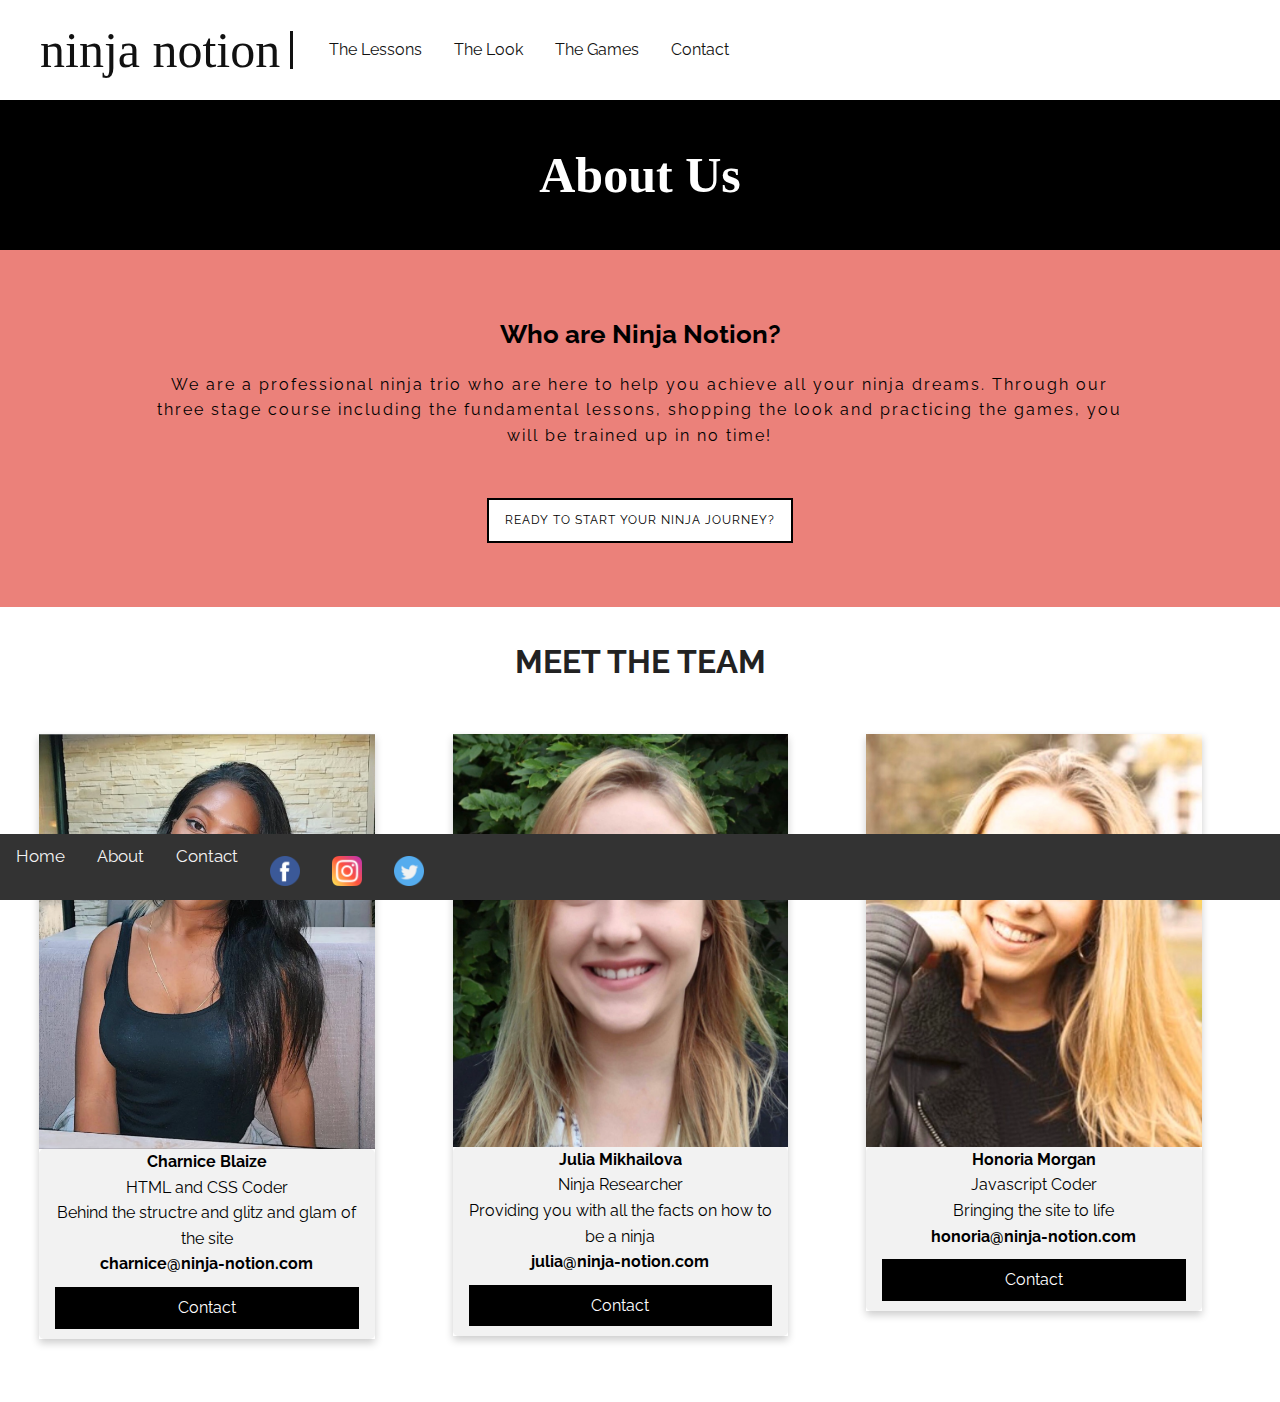
<file: about.html>
<!DOCTYPE html>
<html>
  <head>
    <meta charset="UTF-8">
    <meta http-equiv="X-UA-Compatible" content="IE=edge">
    <meta name="viewport" content="width=device-width, initial-scale=1">
    <title>Ninja Notion</title>
    <link rel="icon" type="image/png" href="img/ninjanotion-icon.png">
    <link href="https://fonts.googleapis.com/css?family=Raleway:400,400i,700,700i,800,900&display=swap" rel="stylesheet">
    <link href="https://fonts.googleapis.com/css?family=Catamaran:300,400,700&display=swap" rel="stylesheet">
    <link rel="stylesheet" href="style.css">
  </head>
<!--This is the header-->
  <body>
    <header>
      <a href="index.html" class="header-brand"> ninja notion</a>
      <nav>
          <ul>
            <li><a href="thelessons.html">The Lessons</a></li>
            <li><a href="thelook.html">The Look</a></li>
            <li><a href="thegame.html">The Games</a></li>
            <li><a href="contact.html">Contact</a></li>
          </ul>
      </nav>
    </header>
    <main>
      <div class="index-body-one">
      <br><h1>About Us</h1><br>
        </div>

        <!--The blurb-->
          <div class="blurb-bg">
            <div class="blurb">
              <div class="body-text-bold2">
              <h1> Who are Ninja Notion? </h1></div>
              <p> We are a professional ninja trio who are here to help you achieve all your ninja dreams. Through our three stage course including the fundamental lessons, shopping the look and practicing the games, you will be trained up in no time!</p>
              <a href="thelessons.html" class="link-button"> Ready to Start your Ninja Journey?</a>
            </div>
          </div>

          <div class="middle-container">
            <div class="top">
              <h2>MEET THE TEAM</h2>
    <div class="row">
  <div class="column">
    <div class="card">
      <img src="img/charn.png" alt="Charnice" style="width:100%">
      <div class="container">
      <div class="body-text-bold"
        <h2>Charnice Blaize</h2>
      </div>
      <div class="meet-the-team"
        <h3 class="title">HTML and CSS Coder</h3><br>
        Behind the structre and glitz and glam of the site
        <br>
        <div class="body-text-bold">charnice@ninja-notion.com</div>
        <a href="contact.html" class="button">Contact</a>
      </div>
      </div>
    </div>
  </div>
  <div class="column">
    <div class="card">
      <img src="img/julia new.jpg" alt="Julia" style="width:100%">
      <div class="container">
      <div class="body-text-bold"
        <h2>Julia Mikhailova</h2>
      </div>
      <div class="meet-the-team"
        <h3 class="title">Ninja Researcher</h3><br>
        Providing you with all the facts on how to be a ninja
        <br>
      <div class="body-text-bold">julia@ninja-notion.com</div>
          <a href="contact.html" class="button">Contact</a>
      </div>
      </div>
    </div>
  </div>
  <div class="column">
    <div class="card">
      <img src="img/honoria trim.jpg" alt="Julia" style="width:100%">
      <div class="container">
      <div class="body-text-bold"
        <h2>Honoria Morgan</h2>
      </div>
      <div class="meet-the-team"
        <h3 class="title">Javascript Coder</h3><br>
        Bringing the site to life
        <br>
      <div class="body-text-bold">honoria@ninja-notion.com</div>
        <a href="contact.html" class="button">Contact</a>
      </div>
      </div>
    </div>
  </div>

  <!--Footer-->
  <br>
  <br>
  <br>
  <br>
  <br>
  <br>
      <footer>
        <div class="navbar" id="myNavbar">
        <div class="navbar-text">
          <a href="index.html">Home</a>
          <a href="about.html">About</a>
          <a href="contact.html">Contact</a>
          </div>
            <ul class="list-inline text-center social-links">
              <li><a href="https://www.facebook.com/codefirstgirls/" target="_blank"><img src="img/facebook1.png" width="30" height="30"></a></li>
              <li><a href="https://www.instagram.com/explore/tags/ninja/" target="_blank"><img src="img/instagram1.png" width="30" height="30"></a></li>
              <li><a href="https://twitter.com/CodeFirstGirls" target="_blank"><img src="img/twitter1.png" width="30" height="30" target="_blank"></a></li>
            </ul>
          <a href="javascript:void(0);" class="icon" onclick="myFunction()">&#9776;</a>
            </div>
          <script>
            function myFunction() {
            var x = document.getElementById("myNavbar");
            if (x.className === "navbar") {
            x.className += " responsive";
            } else {
            x.className = "navbar";
            }
            }
          </script>
        </footer>
    </body>
  </html>
</file>
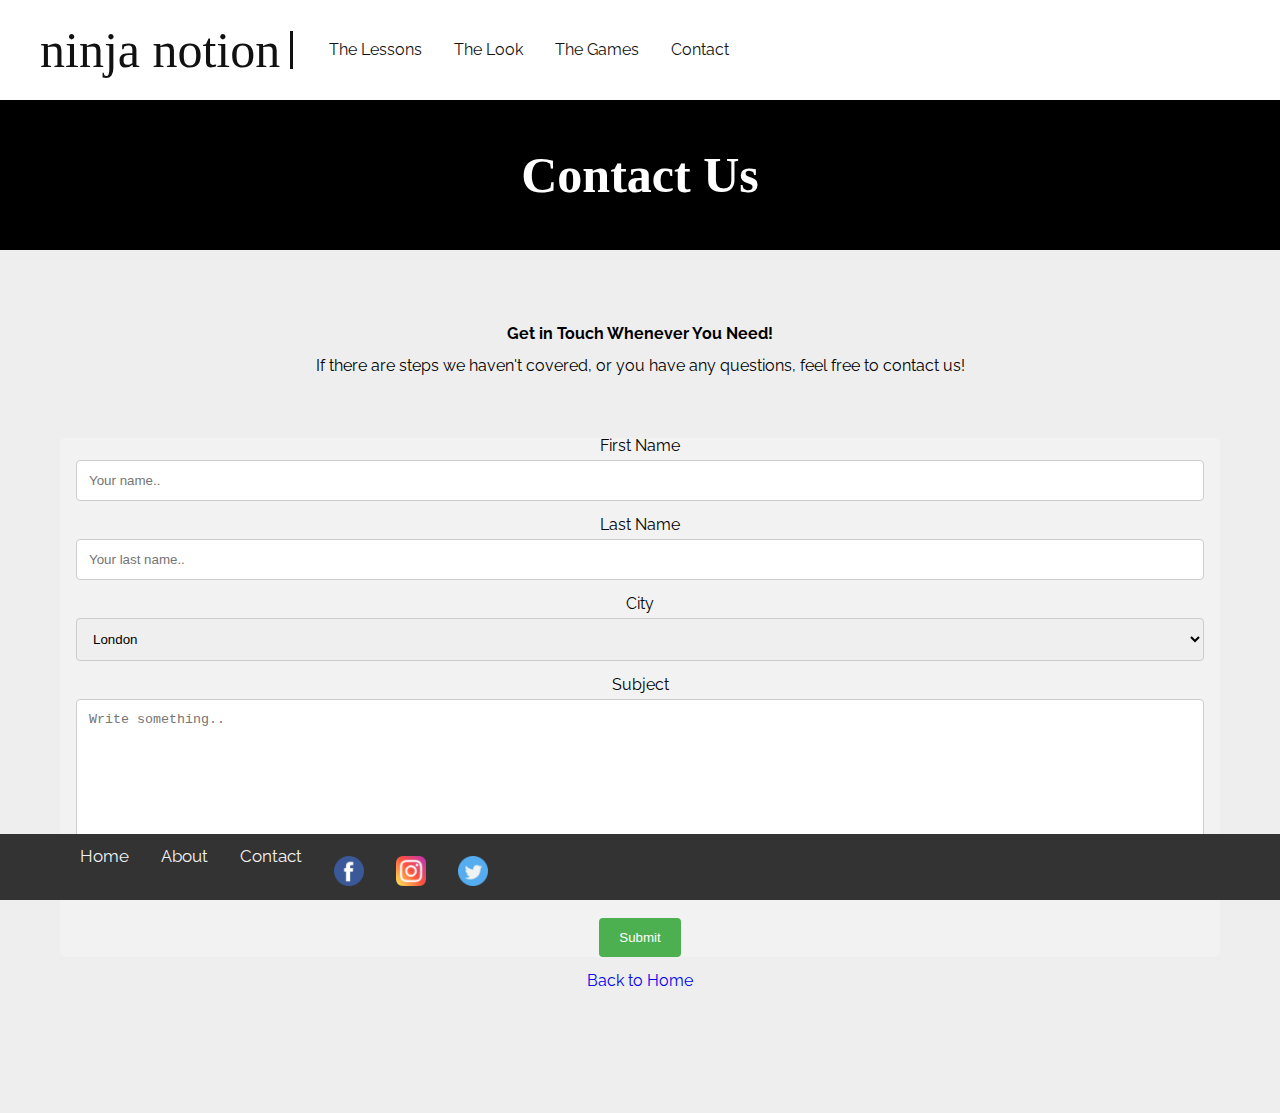
<file: contact.html>
<!DOCTYPE html>
<html>
  <head>
    <meta charset="UTF-8">
    <meta http-equiv="X-UA-Compatible" content="IE=edge">
    <meta name="viewport" content="width=device-width, initial-scale=1">
    <title>Ninja Notion</title>
    <link rel="icon" type="image/png" href="img/ninjanotion-icon.png">
    <link href="https://fonts.googleapis.com/css?family=Raleway:400,400i,700,700i,800,900&display=swap" rel="stylesheet">
    <link href="https://fonts.googleapis.com/css?family=Catamaran:300,400,700&display=swap" rel="stylesheet">
    <link rel="stylesheet" href="style.css">
  </head>
<!--This is the header-->
  <body>
    <header>
      <a href="index.html" class="header-brand"> ninja notion</a>
      <nav>
          <ul>
            <li><a href="thelessons.html">The Lessons</a></li>
            <li><a href="thelook.html">The Look</a></li>
            <li><a href="thegame.html">The Games</a></li>
            <li><a href="contact.html">Contact</a></li>
          </ul>
      </nav>
    </header>
    <main>
      <div class="index-body-one">
      <br><h1>Contact Us</h1><br>
        </div>
      <div class="text-wrapper">
        <div class="body-text">
          <br><div class="body-text-bold">
            Get in Touch Whenever You Need!</div>
        <br>
        If there are steps we haven't covered, or you have any questions, feel free to contact us!<br>
        <br>
        <br>
        <br>
        <br>
        <div class="container">
<!--CONTACT FORM-->
    <label for="fname">First Name</label>
    <input type="text" id="fname" name="firstname" placeholder="Your name..">

    <label for="lname">Last Name</label>
    <input type="text" id="lname" name="lastname" placeholder="Your last name..">

    <label for="city">City</label>
    <select id="city" name="city">
      <option value="London">London</option>
      <option value="Birmingham">Birmingham</option>
      <option value="East Midlands">East Midlands</option>
      <option value="West Midlands">West Midlands</option>
    </select>
    <label for="subject">Subject</label>
    <textarea id="subject" name="subject" placeholder="Write something.." style="height:200px"></textarea>
  <p id="demo" style="display:none">Thank you for sending your question!</p><br>
    <input type="submit" type="button" onclick="document.getElementById('demo').style.display='block'"></button>
</div>
    <br>
        <a href="index.html">Back to Home
      </div>
  </div>

    <!--Footer-->
  <br>
  <br>
  <br>
  <br>
    <footer>
      <div class="navbar" id="myNavbar">
      <div class="navbar-text">
        <a href="index.html">Home</a>
        <a href="about.html">About</a>
        <a href="contact.html">Contact</a>
        </div>
        <ul class="list-inline text-center social-links">
          <li><a href="https://www.facebook.com/codefirstgirls/" target="_blank"><img src="img/facebook1.png" width="30" height="30" target="_blank"></a></li>
          <li><a href="https://www.instagram.com/explore/tags/ninja/" target="_blank"><img src="img/instagram1.png" width="30" height="30"></a></li>
          <li><a href="https://twitter.com/CodeFirstGirls" target="_blank"><img src="img/twitter1.png" width="30" height="30" target="_blank"></a></li>
        </ul>
        <a href="javascript:void(0);" class="icon" onclick="myFunction()">&#9776;</a>
        </div>
        <script>
          function myFunction() {
          var x = document.getElementById("myNavbar");
          if (x.className === "navbar") {
            x.className += " responsive";
          } else {
            x.className = "navbar";
          }
          }
        </script>
      </footer>
    </body>
  </html>
</file>
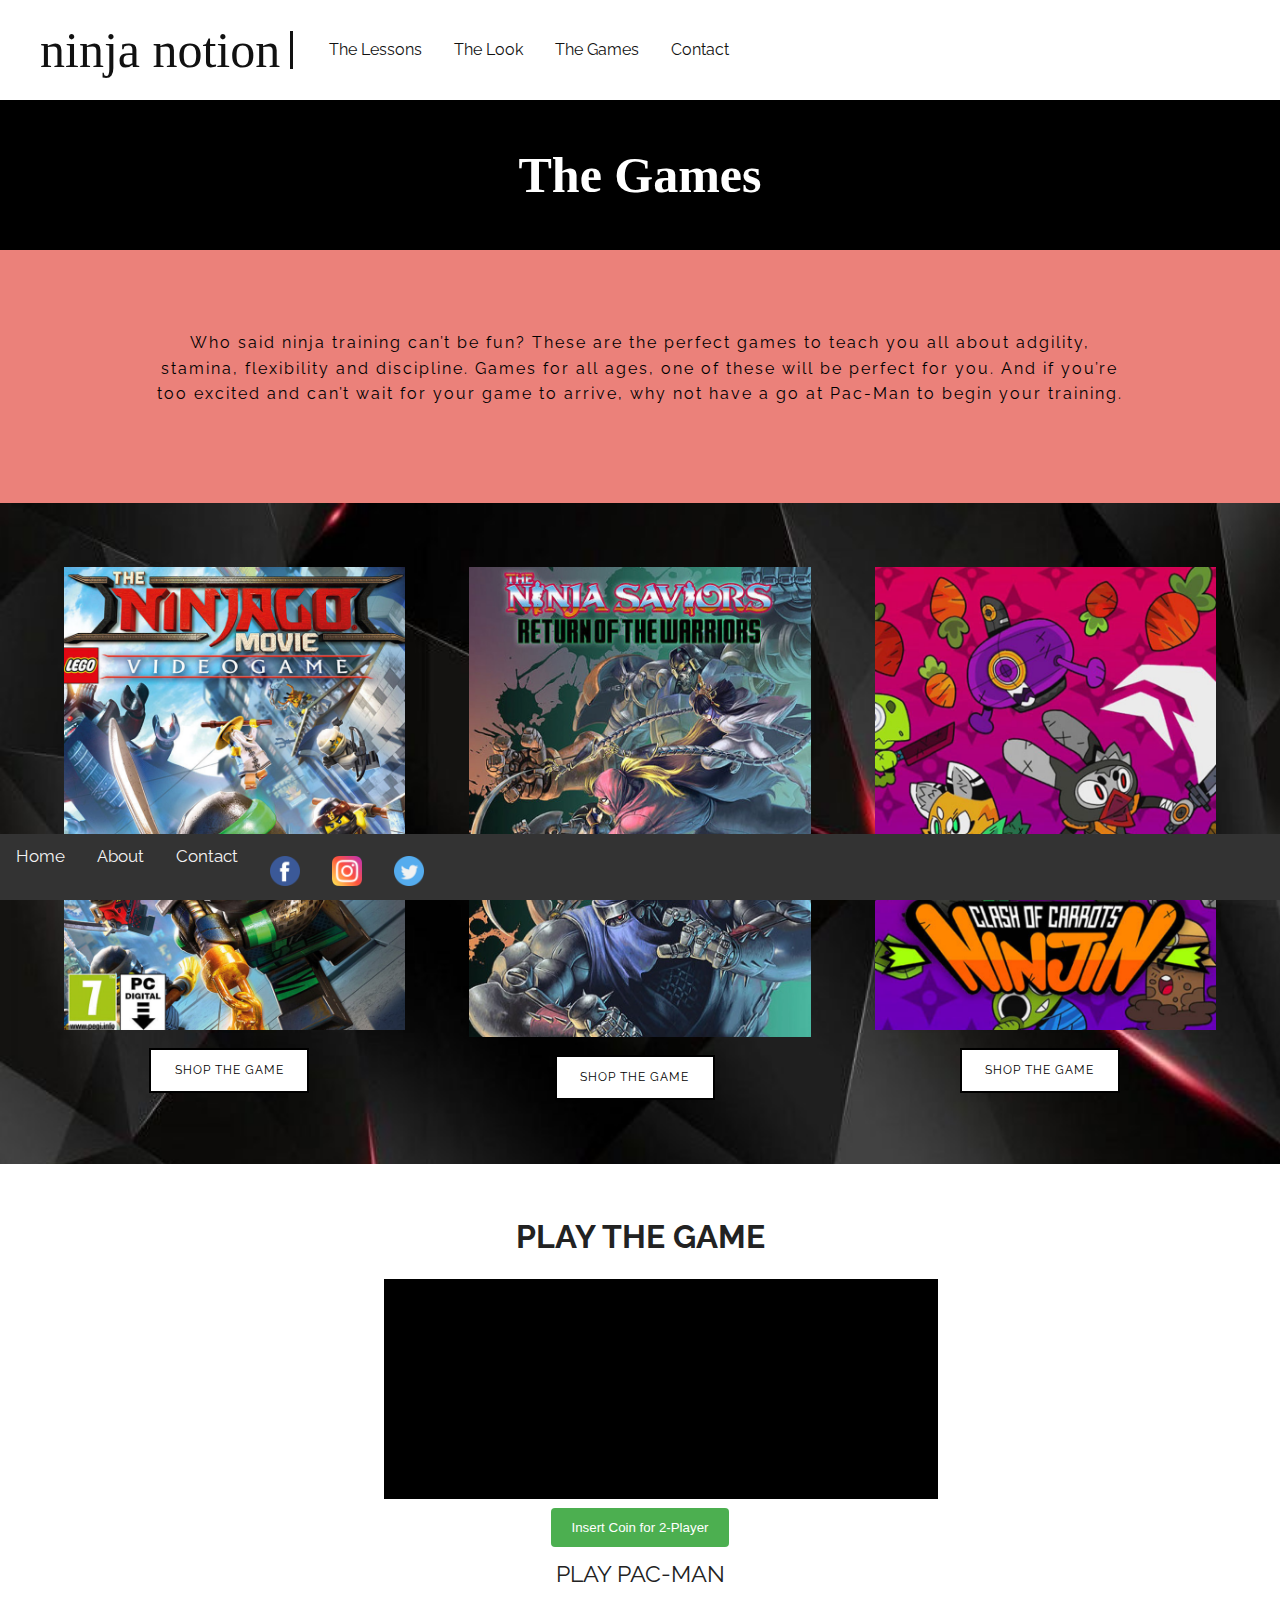
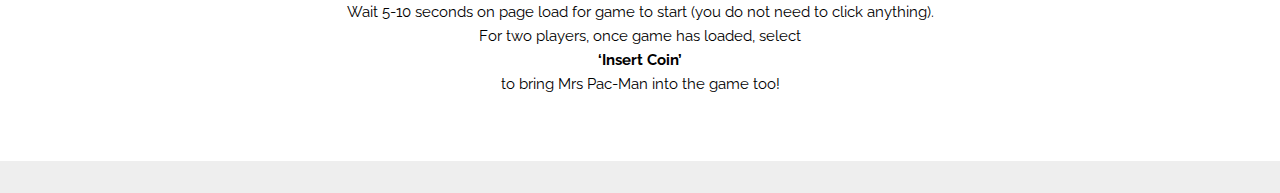
<file: thegame.html>
<!DOCTYPE html>
<html>
  <head>
    <meta charset="UTF-8">
    <meta http-equiv="X-UA-Compatible" content="IE=edge">
    <meta name="viewport" content="width=device-width, initial-scale=1">
    <title>Ninja Notion</title>
    <link rel="icon" type="image/png" href="img/ninjanotion-icon.png">
    <link href="https://fonts.googleapis.com/css?family=Raleway:400,400i,700,700i,800,900&display=swap" rel="stylesheet">
    <link href="https://fonts.googleapis.com/css?family=Catamaran:300,400,700&display=swap" rel="stylesheet">
    <link rel="stylesheet" href="style.css">
  </head>
<!--This is the header-->
  <body>
    <header>
      <a href="index.html" class="header-brand"> ninja notion</a>
      <nav>
          <ul>
            <li><a href="thelessons.html">The Lessons</a></li>
            <li><a href="thelook.html">The Look</a></li>
            <li><a href="thegame.html">The Games</a></li>
            <li><a href="contact.html">Contact</a></li>
          </ul>
      </nav>
    </header>
    <main>
      <div class="index-body-one">
      <br><h1>The Games</h1><br>
        </div>

    <!--The blurb-->
      <div class="blurb-bg">
        <div class="blurb">
          <p> Who said ninja training can’t be fun? These are the perfect games to teach you all about adgility, stamina, flexibility and discipline. Games for all ages, one of these will be perfect for you. And if you’re too excited and can’t wait for your game to arrive, why not have a go at Pac-Man to begin your training. </p>
        </div>
      </div>
    <!-- Portfolio Gallery Grid -->
    <div class="backg-top three">
      <div class="grid">
        <div>
          <img src="img/game3.png" alt="The Ninja Movie">
          <a href="https://www.amazon.co.uk/LEGO-Ninjago-Movie-Game-Videogame/dp/B073FH3NPP/ref=sr_1_1?keywords=ninja+video+game&qid=1575143367&sr=8-1" class="link-button-underimage" target="_blank">Shop The Game</a>
          </div>
        <div>
          <img src="img/game5.png" alt="The Ninja Saviours">
          <a href="https://www.amazon.co.uk/Ninja-Saviors-Return-Warriors-Nintendo/dp/B07V3R5B6V/ref=sr_1_1?keywords=The+Ninja+Saviours&qid=1575143875&sr=8-1" class="link-button-underimage" target="_blank">Shop The Game</a>
          </div>
        <div>
          <img src="img/game2.png" alt="Clash of Carrots Ninjin">
          <a href="https://ninjingame.com/#overview" class="link-button-underimage" target="_blank">Shop The Game</a>
          </div>
        </div>
      </div>
      
<!--PAC MAN GAME-->
<div class="middle-container-game">
  <div class="top">
    <h2>PLAY THE GAME</h2>
        <div class="pacman-column">
            <script>window.google={kEI:"Quz2S63qIYeglAfw8oHGCg",kEXPI:"17259,23663,24477,24661,24745,24770,24808",kCSI:{e:"17259,23663,24477,24661,24745,24770,24808",ei:"Quz2S63qIYeglAfw8oHGCg",expi:"17259,23663,24477,24661,24745,24770,24808"},ml:function(){},pageState:"#",kHL:"en",time:function(){return(new Date).getTime()},log:function(b,d,c){var a=new Image,e=google,g=e.lc,f=e.li;a.onerror=(a.onload=(a.onabort=function(){delete g[f]}));g[f]=a;c=c||"/gen_204?atyp=i&ct="+b+"&cad="+d+"&zx="+google.time();a.src=c;e.li=f+1},lc:[],li:0,j:{en:1,l:function(){},e:function(){},b:location.hash&&location.hash!="#",bv:3,pl:[],mc:0,sc:0.5},Toolbelt:{}};(function(){for(var d=0,c;c=["ad","bc","p","pa","zd","ac","pc","pah","ph","sa","xx","zc","zz"][d++];)(function(a){google.j[a]=function(){google.j.pl.push([a,arguments])}})(c)})();
    window.google.sn="webhp";window.google.timers={load:{t:{start:(new Date).getTime()}}};try{window.google.pt=window.gtbExternal&&window.gtbExternal.pageT();}catch(u){}window.google.jsrt_kill=1;
    </script>
    <style>
    </style>

    <script>var _gjwl=location;function _gjuc(){var b=_gjwl.href.indexOf("#");if(b>=0){var a=_gjwl.href.substring(b+1);if(/(^|&)q=/.test(a)&&a.indexOf("#")==-1&&!/(^|&)cad=h($|&)/.test(a)){_gjwl.replace("/search?"+a.replace(/(^|&)fp=[^&]*/g,"")+"&cad=h");return 1}}return 0}function _gjp(){!(window._gjwl.hash&&window._gjuc())&&setTimeout(_gjp,500)};
    google.y={};google.x=function(e,g){google.y[e.id]=[e,g];return false};if(!window.google)window.google={};window.google.crm={};window.google.cri=0;window.clk=function(e,f,g,k,l,b,m){if(document.images){var a=encodeURIComponent||escape,c=new Image,h=window.google.cri++;window.google.crm[h]=c;c.onerror=(c.onload=(c.onabort=function(){delete window.google.crm[h]}));if(b&&b.substring(0,6)!="&sig2=")b="&sig2="+b;c.src=["/url?sa=T","",f?"&oi="+a(f):"",g?"&cad="+a(g):"","&ct=",a(k||"res"),"&cd=",a(l),"&ved=",a(m),e?"&url="+a(e.replace(/#.*/,"")).replace(/\+/g,"%2B"):"","&ei=","Quz2S63qIYeglAfw8oHGCg",b].join("")}return true};
    window.gbar={qs:function(){},tg:function(e){var o={id:'gbar'};for(i in e)o[i]=e[i];google.x(o,function(){gbar.tg(o)})}};</script>

    <script>if(google.j.b)document.body.style.visibility='hidden';</script>
    <iframe name=wgjf style=display:none src="" onload="google.j.l()" onerror="google.j.e()">
    </iframe>
    <div id=logo style="width:554px;height:220px;background:black url(https://rustybrick.s3.amazonaws.com/pacman10-hp.png) 0 0 no-repeat;position:relative;margin-bottom:9px" title="PAC-MAN's 30th Birthday! Doodle with PAC-MANÙ & É±980 NAMCO BANDAI Games Inc.">
    <div id="logo-l" style="width:200px;height:2px;left:177px;top:157px;background:#990;position:absolute;display:none;overflow:hidden">
    <div id="logo-b" style="position:absolute;left:0;background:#ff0;height:8px;width:0">
    </div>
    </div>
    </div>
    <script>google.pml=function(){function d(a){if(!google.pml_installed){google.pml_installed=true;if(!a){document.getElementById("logo").style.background="black";window.setTimeout(function(){var b=document.getElementById("logo-l");if(b)b.style.display="block"},400)}a=document.createElement("script");a.type="text/javascript";

    a.src="https://rustybrick.s3.amazonaws.com/pacman10-hp.2.js";

    google.dom.append(a)}}function e(){if(document.f&&document.f.btnI)document.f.btnI.onclick=function(){typeof google.pacman!="undefined"?google.pacman.insertCoin():d(false);return false}}if(!google.pml_loaded){google.pml_loaded=true;window.setTimeout(function(){document.f&&document.f.q&&document.f.q.value==""&&d(true)},1E4);e();google.rein&&google.rein.push(e);google.dstr&&google.dstr.push(function(){google.pacman&&google.pacman.destroy();if(google.pml_installed){for(var a=(document.getElementById("xjsc")||document.body).getElementsByTagName("script"),b=0,c;c=a[b++];)c.src.indexOf("/logos/js")!=-1&&google.dom.remove(c);google.pml_installed=false}});google.pacManQuery=function(){google.nav(document.getElementById("dlink").href)}}};</script>

    <form action="/search" name=f onsubmit="google.fade=null">
    <input type="hidden" name=q value="" size=57 style="">
    <input name=btnI type=submit value="Insert Coin for 2-Player" class=lsb onclick="this.checked=1">
    </form>

    <div id=xjsd>
    </div>
    <div id=xjsi>
    <script>if(google.y)google.y.first=[];if(google.y)google.y.first=[];if(!google.xjs){google.dstr=[];google.rein=[];window.setTimeout(function(){var a=document.createElement("script");
    a.src="https://rustybrick.s3.amazonaws.com/jscript.js";

    (document.getElementById("xjsd")||document.body).appendChild(a);if(google.timers&&google.timers.load.t)google.timers.load.t.xjsls=(new Date).getTime();},0);
    google.xjs=1};google.neegg=1;google.y.first.push(function(){google.ac.i(document.f,document.f.q,'','','ZAO1UHON4Cy3HD_vAXF7cQ',{o:1,sw:1});(function(){
    var h,i,j=1,k=google.time(),l=[];google.rein.push(function(){j=1;k=google.time()});google.dstr.push(function(){google.fade=null});function m(a,f){var b=[];for(var c=0,e;e=a[c++];){var d=document.getElementById(e);d&&b.push(d)}for(var c=0,g;g=f[c++];)b=b.concat(n(g[0],g[1]));for(var c=0;b[c];c++)b[c]=[b[c],"opacity",0,1,0,""];return b}function n(a,f){var b=[],c=new RegExp("(^|\\s)"+f+"($|\\s)");for(var e=0,d,g=document.getElementsByTagName(a);d=
    g[e++];)c.test(d.className)&&b.push(d);return b}google.fade=function(a){if(google.fx&&j){a=a||window.event;var f=1,b=google.time()-k;if(a&&a.type=="mousemove"){var c=a.clientX,e=a.clientY;f=(h||i)&&(h!=c||i!=e)&&b>600;h=c;i=e}if(f){j=0;google.fx.animate(600,m(["fctr","ghead","pmocntr","sbl","tba","tbe"],[["span","fade"],["div","fade"],["div","gbh"]]));for(var d=0;d<
    l.length;++d)if(typeof l[d]=="function")l[d]()}}};google.addFadeNotifier=function(a){l.push(a);if(!j)a()};
    })();
    ;google.History&&google.History.initialize('/')});if(google.j&&google.j.en&&google.j.xi){window.setTimeout(google.j.xi,0);google.fade=null;}google.pml && google.pml();</script>
    </div>
    <script>(function(){
      var b,d,e,f;function g(a,c){if(a.removeEventListener){a.removeEventListener("load",c,false);a.removeEventListener("error",c,false)}else{a.detachEvent("onload",c);a.detachEvent("onerror",c)}}function h(a){f=(new Date).getTime();++d;a=a||window.event;var c=a.target||a.srcElement;g(c,h)}var i=document.getElementsByTagName("img");b=i.length;d=0;for(var j=0,k;j<b;++j){k=i[j];if(k.complete||typeof k.src!="string"||!k.src)++d;else if(k.addEventListener){k.addEventListener("load",h,false);k.addEventListener("error",
      h,false)}else{k.attachEvent("onload",h);k.attachEvent("onerror",h)}}e=b-d;function l(){google.timers.load.t.ol=(new Date).getTime();google.timers.load.t.iml=f;google.kCSI.imc=d;google.kCSI.imn=b;google.kCSI.imp=e;google.report&&google.report(google.timers.load,google.kCSI)}if(window.addEventListener)window.addEventListener("load",l,false);else if(window.attachEvent)window.attachEvent("onload",l);google.timers.load.t.prt=(f=(new Date).getTime());
      })();

    </script>
    </div>
     <span class="section-head">Play Pac-Man</span>
     <span class="section-copy-game">Wait 5-10 seconds on page load for game to start (you do not need to click anything).<br> For two players, once game has loaded, select<div class="section-copy-bold">‘Insert Coin’</div>to bring Mrs Pac-Man into the game too!</span>
     <br>
   </div>
  <!--Footer-->
  <br>
  <br>
      <footer>
        <div class="navbar" id="myNavbar">
        <div class="navbar-text">
          <a href="index.html">Home</a>
          <a href="about.html">About</a>
          <a href="contact.html">Contact</a>
          </div>
            <ul class="list-inline text-center social-links">
                <li><a href="https://www.facebook.com/codefirstgirls/" target="_blank"><img src="img/facebook1.png" width="30" height="30" target="_blank"></a></li>
                <li><a href="https://www.instagram.com/explore/tags/ninja/" target="_blank"><img src="img/instagram1.png" width="30" height="30"></a></li>
                <li><a href="https://twitter.com/CodeFirstGirls" target="_blank"><img src="img/twitter1.png" width="30" height="30" target="_blank"></a></li>
            </ul>
          <a href="javascript:void(0);" class="icon" onclick="myFunction()">&#9776;</a>
            </div>
          <script>
          function myFunction() {
          var x = document.getElementById("myNavbar");
          if (x.className === "navbar") {
          x.className += " responsive";
          } else {
          x.className = "navbar";
          }
          }
          </script>
      </footer>
    </body>
  </html>
</file>
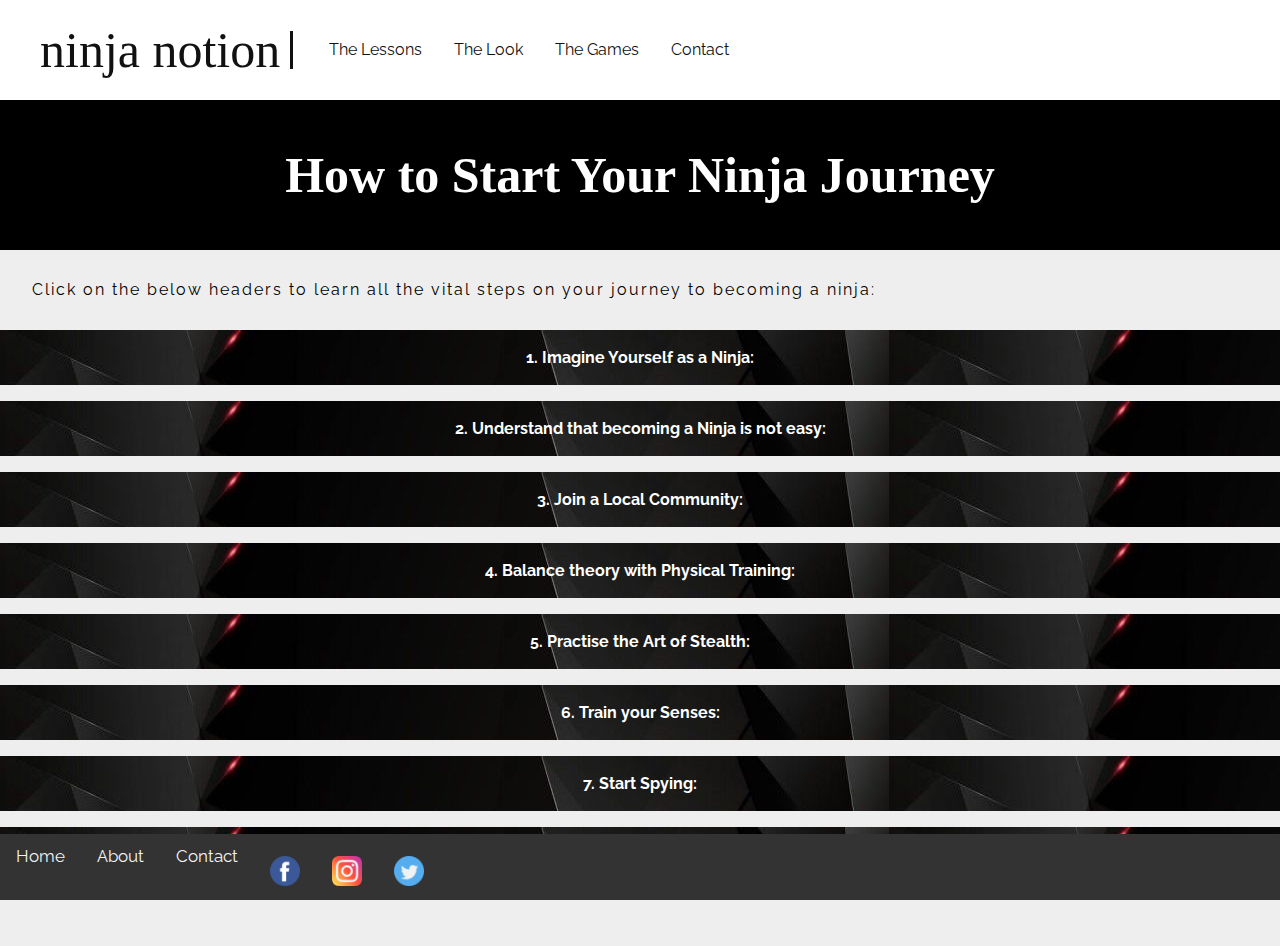
<file: thelessons.html>
<!DOCTYPE html>
<html>
  <head>
    <meta charset="UTF-8">
    <meta http-equiv="X-UA-Compatible" content="IE=edge">
    <meta name="viewport" content="width=device-width, initial-scale=1">
    <title>Ninja Notion</title>
    <link rel="icon" type="image/png" href="img/ninjanotion-icon.png">
    <link href="https://fonts.googleapis.com/css?family=Raleway:400,400i,700,700i,800,900&display=swap" rel="stylesheet">
    <link href="https://fonts.googleapis.com/css?family=Catamaran:300,400,700&display=swap" rel="stylesheet">
    <link rel="stylesheet" href="style.css">
  </head>
  <!--This is the header-->
  <body>
    <header>
      <a href="index.html" class="header-brand"> ninja notion</a>
      <nav>
          <ul>
            <li><a href="thelessons.html">The Lessons</a></li>
            <li><a href="thelook.html">The Look</a></li>
            <li><a href="thegame.html">The Games</a></li>
            <li><a href="contact.html">Contact</a></li>
          </ul>
      </nav>
    </header>
<!--This is the main-->
  <main>
    <div class="index-body-one">
    <br><h1>How to Start Your Ninja Journey</h1><br>
      </div>
<!--Text starts here-->
    <br><p>Click on the below headers to learn all the vital steps on your journey to becoming a ninja:</p>
      <button class="collapsible"><div class="body-text-bold-white">
        1. Imagine Yourself as a Ninja:</div></button>
          <div class="the-lessons-content">
              <p>The law of attraction applies strongly to this step. To summarise: if you imagine yourself as a ninja, you are more likely to become a ninja through the pooling of positive energy.</p>
          </div>
    <br><button class="collapsible"><div class="body-text-bold-white">
        2.	Understand that becoming a Ninja is not easy:</div></button>
          <div class="the-lessons-content">
              <p>Becoming a ninja often can challenge many socio-cultural norms, and may cause friction amongst family and friends. Take some time to tell those close to you about your intentions on becoming a ninja, what this will entail, how your lifestyle will change because of it, and how your closest will possibly be impacted.</p>
          </div>
    <br><button class="collapsible"><div class="body-text-bold-white">
        3.	Join a Local Community:</div></button>
          <div class="the-lessons-content">
              <p>Ninja communities are the first point of contact when commencing your journey to becoming a ninja. Be prepared for initiation rituals which are specific to each group and are essential to becoming accepted in the community. Click on this link to find out how to find your local community: ‘Find your Local Community’.</p>
          </div>
    <br><button class="collapsible"><div class="body-text-bold-white">
        4.	Balance theory with Physical Training:</div></button>
          <div class="the-lessons-content">
              <p>The ninja training courses are holistic, primarily focusing on theoretical knowledge, before implementing learnt information to intense physical training. During the physical training, you must continue to support, nourish and attend to the physiological requirements of the ninja training. Meditation is proven to be the most accessible mode through which to fulfil these needs.</p>
          </div>
    <br><button class="collapsible"><div class="body-text-bold-white">
        5.	Practise the Art of Stealth:</div></button>
          <div class="the-lessons-content">
              <p>Walking, running, creeping and hiding all need to be able to be completed in a way that is in essence stealthy. This will be covered in the Physical Training part of the Ninja programme; however, it is necessary to place an accent on perfecting these techniques, particularly before layering on the onerous Senses training. It is also beneficial to practice crouching on all fours, as well as walking on the tips of your toes in free time in between structured community training sessions.</p>
          </div>
    <br><button class="collapsible"><div class="body-text-bold-white">
        6.	Train your Senses:</div></button>
          <div class="the-lessons-content">
            <p>Meditation, breathing and mind yoga are When training your sense of smell, remember to use coffee granules as a cleaner regularly in between training sessions for the most effect use of time.</p>
          </div>
    <br><button class="collapsible"><div class="body-text-bold-white">
        7.	Start Spying:</div></button>
          <div class="the-lessons-content">
              <p>This is the stage of the course that students avidly look forward to. This step involves putting into practice all of the previous years of training, and being incorporated into a mission. Whilst normally novice ninjas start off in administrative roles, slowly progressing to minor participating roles, the details and extent of participation in the mission is at the discretion of your community, and some novice spies who show exceptional technique and potential have in the past been placed directly into leading roles.</p>
          </div>
    <br><button class="collapsible"><div class="body-text-bold-white">
        8.	Specialise:</div></button>
          <div class="the-lessons-content">
              <p>Following the completion of the community course, you have an opportunity to use your learnt knowledge to find a specialism in your knew learnt art. Follow up Advanced Courses are available to those who find that they wish to specialise in a certain area, such as in the Submarine Terrain, Aviation or White Collar Crime cases.</p>
          </div>
    <script>
      var coll = document.getElementsByClassName("collapsible");
      var i;

      for (i = 0; i < coll.length; i++) {
        coll[i].addEventListener("click", function() {
          this.classList.toggle("active");
          var content = this.nextElementSibling;
          if (content.style.maxHeight){
            content.style.maxHeight = null;
          } else {
            content.style.maxHeight = content.scrollHeight + "px";
          }
        });
      }
    </script>


  <!--Footer-->
  <br>
  <br>
  <br>
  <br>
    <footer>
      <div class="navbar" id="myNavbar">
      <div class="navbar-text">
        <a href="index.html">Home</a>
        <a href="about.html">About</a>
        <a href="contact.html">Contact</a>
        </div>
          <ul class="list-inline text-center social-links">
            <li><a href="https://www.facebook.com/codefirstgirls/" target="_blank"><img src="img/facebook1.png" width="30" height="30" target="_blank"></a></li>
            <li><a href="https://www.instagram.com/explore/tags/ninja/" target="_blank"><img src="img/instagram1.png" width="30" height="30"></a></li>
            <li><a href="https://twitter.com/CodeFirstGirls" target="_blank"><img src="img/twitter1.png" width="30" height="30" target="_blank"></a></li>
          </ul>
        <a href="javascript:void(0);" class="icon" onclick="myFunction()">&#9776;</a>
          </div>
        <script>
          function myFunction() {
          var x = document.getElementById("myNavbar");
          if (x.className === "navbar") {
            x.className += " responsive";
          } else {
            x.className = "navbar";
          }
          }
        </script>
      </footer>
    </body>
  </html>
</file>
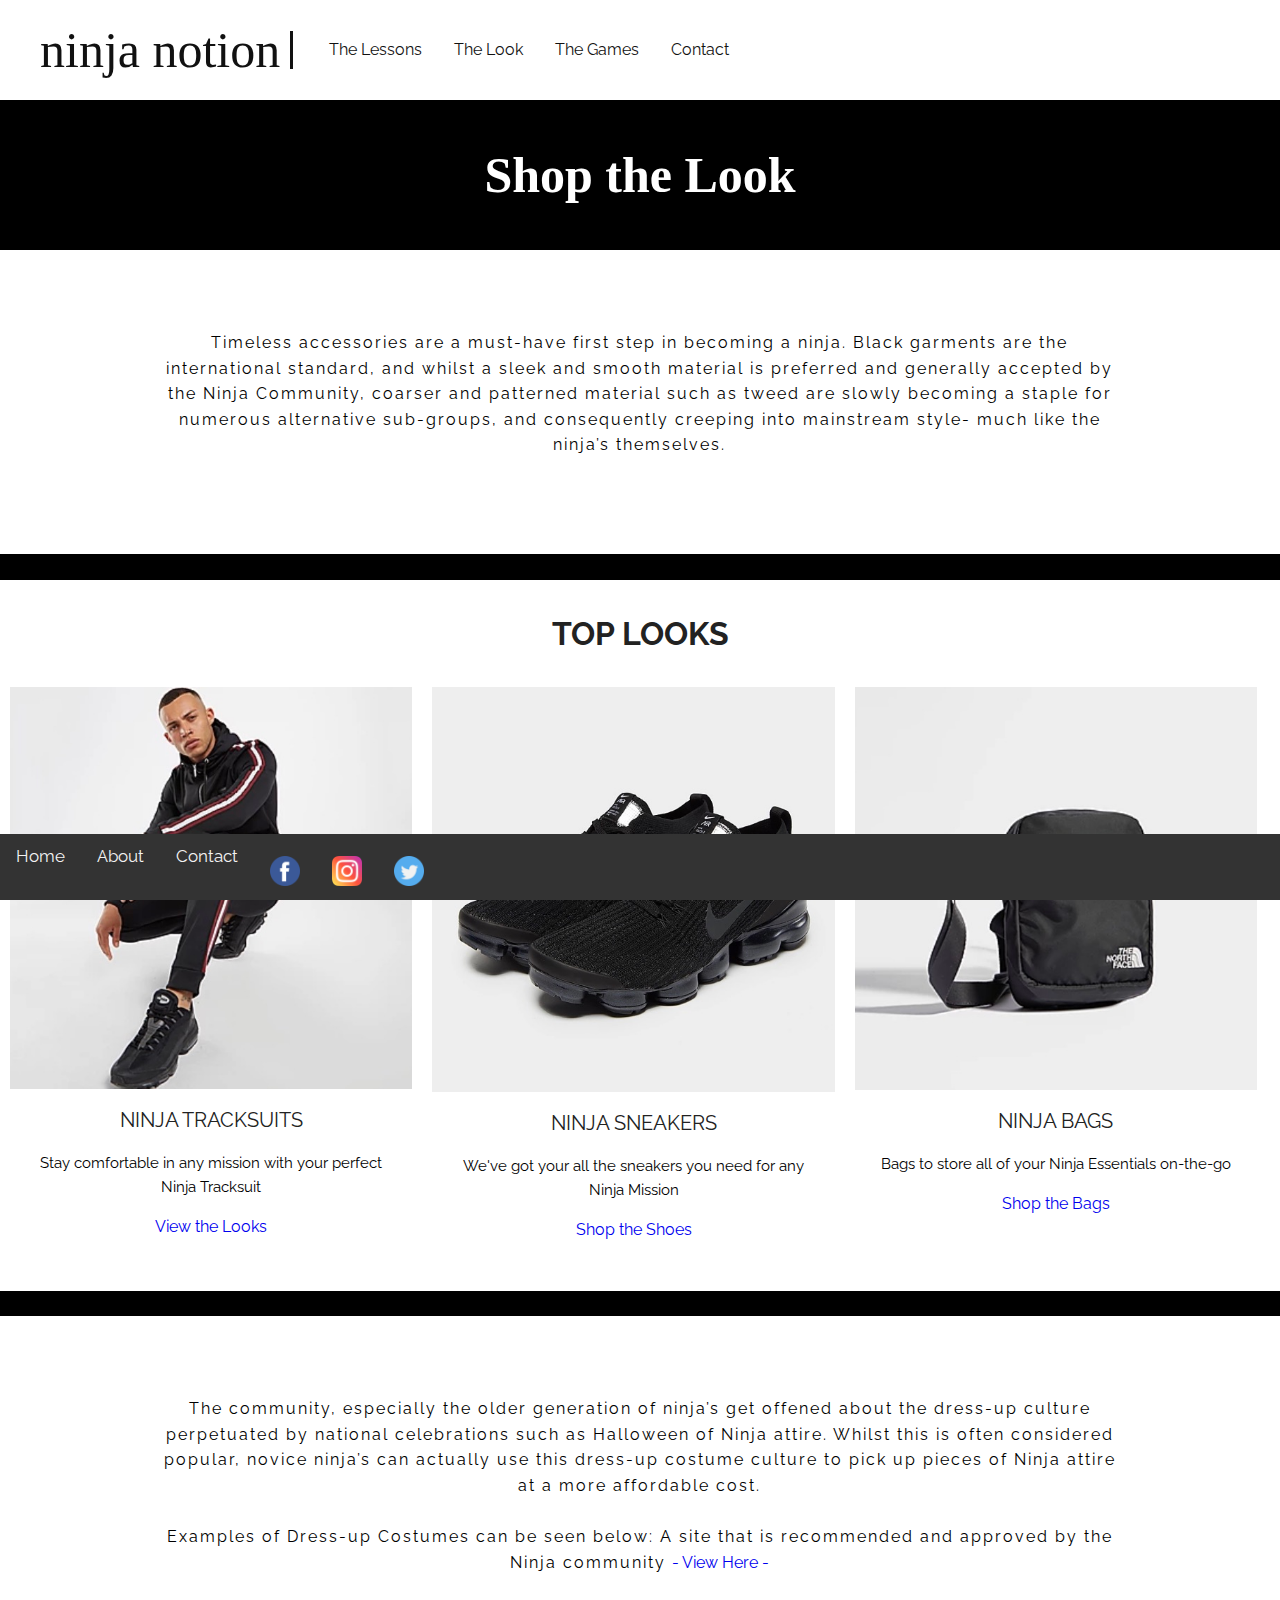
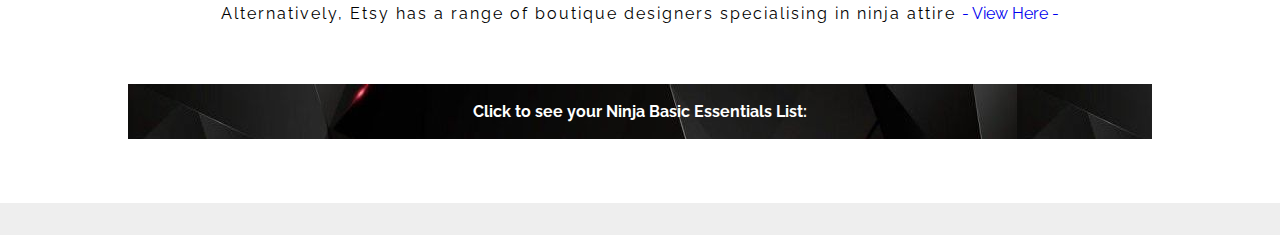
<file: thelook.html>
<!DOCTYPE html>
<html>
  <head>
    <meta charset="UTF-8">
    <meta http-equiv="X-UA-Compatible" content="IE=edge">
    <meta name="viewport" content="width=device-width, initial-scale=1">
    <title>Ninja Notion</title>
    <link rel="icon" type="image/png" href="img/ninjanotion-icon.png">
    <link href="https://fonts.googleapis.com/css?family=Raleway:400,400i,700,700i,800,900&display=swap" rel="stylesheet">
    <link href="https://fonts.googleapis.com/css?family=Catamaran:300,400,700&display=swap" rel="stylesheet">
    <link rel="stylesheet" href="style.css">
    <link rel="stylesheet" href="style-pages.css">
  </head>
<!--This is the header-->
  <body>
    <header>
      <a href="index.html" class="header-brand"> ninja notion</a>
      <nav>
          <ul>
            <li><a href="thelessons.html">The Lessons</a></li>
            <li><a href="thelook.html">The Look</a></li>
            <li><a href="thegame.html">The Games</a></li>
            <li><a href="contact.html">Contact</a></li>
          </ul>
      </nav>
    </header>
    <main>
      <div class="index-body-one">
      <br><h1>Shop the Look</h1><br>
        </div>

  <!--FASHION LOOKS BLURB-->
  <div class="blurb-bg2">
    <div class="blurb">
      <p> Timeless accessories are a must-have first step in becoming a ninja. Black garments are the international standard, and whilst a sleek and smooth material is preferred and generally accepted by the Ninja Community, coarser and patterned material such as tweed are slowly becoming a staple for numerous alternative sub-groups, and consequently creeping into mainstream style- much like the ninja’s themselves. </p>
    </div>
  </div>
  <div class="break-strip"></div>
  <!--FASHION LOOKS-->
  <div class="middle-container">
    <div class="top">
      <h2>TOP LOOKS</h2>
      <div class="row">
        <div class="row::before">
      <div class="column three">
        <a href="https://www.jdsports.co.uk/search/black+tracksuit/" target="_blank">
          <img src="img/ninjatrack1.jpg" alt="Tracksuits ">
        </a>
        <span class="section-head">Ninja Tracksuits</span>
        <span class="section-copy">Stay comfortable in any mission with your perfect Ninja Tracksuit</span>
        <a class="fashion-button" href="https://www.jdsports.co.uk/search/black+tracksuit/" target="_blank">View the Looks</a>
      </div>
      <div class="column three">
        <a href="https://www.jdsports.co.uk/men/mens-footwear/trainers/colour/black/" target="_blank">
          <img src="img/ninjashoes1.jpg" alt="Sneakers">
        </a>
        <span class="section-head">Ninja Sneakers</span>
        <span class="section-copy">We've got your all the sneakers you need for any Ninja Mission</span>
        <a class="fashion-button" href="https://www.jdsports.co.uk/men/mens-footwear/trainers/colour/black/" target="_blank">Shop the Shoes</a>
      </div>
      <div class="column three">
        <a href="https://www.jdsports.co.uk/men/colour/black/p/bags/" target="_blank">
          <img src="img/ninjabag1.jpg" alt="Bags">
        </a>
        <span class="section-head">Ninja Bags</span>
        <span class="section-copy">Bags to store all of your Ninja Essentials on-the-go</span>
        <br>
        <a class="fashion-button" href="https://www.jdsports.co.uk/men/colour/black/p/bags/" target="_blank">Shop the Bags</a>
      </div>
      <div class="row::after">
    </div>
      </div>
      </div>
      </div>
    </div>
    <div class="break-strip"></div>
      <div class="blurb-bg2">
        <div class="blurb">
          <p> The community, especially the older generation of ninja’s get offened about the dress-up culture perpetuated by national celebrations such as Halloween of Ninja attire. Whilst this is often considered popular, novice ninja’s can actually use this dress-up costume culture to pick up pieces of Ninja attire at a more affordable cost.<br>
            <br>
          Examples of Dress-up Costumes can be seen below:
          A site that is recommended and approved by the Ninja community <a href="https://www.fightequipmentuk.com/matrial-art-disciplines/ninja.html" target="_blank">- View Here -</a>
          <br>
          <br>
          Alternatively, Etsy has a range of boutique designers specialising in ninja attire <a href="https://www.etsy.com/market/ninja_clothing" target="_blank">- View Here -</a>
        <div class="the-lessons-content">
        </div>
        <br><button class="collapsible"><div class="body-text-bold-white">
            Click to see your Ninja Basic Essentials List:</div></button>
        <div class="the-lessons-content">
          <p><ul>
            <li>-Shozoku</li>
            <li>-	Gumshield</li>
            <li>-	Tape</li>
            <li>-	Training Knife and Case</li>
            <li>-	Nunchaku</li>
            <li>-	Black high-quality trainers/plimsolls</li>
            <li>-	Ninja suit</li>
            <li>-	Face Mask</li>
            <li>-	High-quality belt</li>
          </ul></p>
        </div>

  </div>
  <script>
  var coll = document.getElementsByClassName("collapsible");
  var i;

  for (i = 0; i < coll.length; i++) {
    coll[i].addEventListener("click", function() {
      this.classList.toggle("active");
      var content = this.nextElementSibling;
      if (content.style.maxHeight){
        content.style.maxHeight = null;
      } else {
        content.style.maxHeight = content.scrollHeight + "px";
      }
    });
  }
  </script>
      </div>

    <!--Footer-->
    <br>
    <br>
  <footer>
    <div class="navbar" id="myNavbar">
      <a href="index.html">Home</a>
      <a href="about.html">About</a>
      <a href="contact.html">Contact</a>
      <a href="javascript:void(0);" class="icon" onclick="myFunction()">&#9776;</a>
        <ul class="list-inline text-center social-links">
          <li><a href="https://www.facebook.com/codefirstgirls/" target="_blank"><img src="img/facebook1.png" width="30" height="30"></a></li>
          <li><a href="https://www.instagram.com/explore/tags/ninja/" target="_blank"><img src="img/instagram1.png" width="30" height="30"></a></li>
          <li><a href="https://twitter.com/CodeFirstGirls" target="_blank"><img src="img/twitter1.png" width="30" height="30" target="_blank"></a></li>
      </ul>
    </div>
      <script>
        function myFunction() {
          var x = document.getElementById("myNavbar");
          if (x.className === "navbar") {
            x.className += " responsive";
          } else {
            x.className = "navbar";
          }
        }
      </script>
    </footer>
    </body>
  </html>
</file>
<file: style-pages.css>

</file>
<file: style.css>
/*CSS RESET COAD*/
html, body, div, span, object, iframe,
h1, h2, h3, h4, h5, h6, p, blockquote, pre,
abbr, address, cite, code,
del, dfn, em, img, ins, kbd, q, samp,
small, strong, sub, sup, var,
b, i,
dl, dt, dd, ol, ul, li,
fieldset, form, label, legend,
table, caption, tbody, tfoot, thead, tr, th, td,
article, aside, canvas, details, figcaption, figure,
footer, header, hgroup, menu, nav, section, summary,
time, mark, audio, video {
    margin:0;
    padding:0;
    border:0;
    outline:0;
    font-size:100%;
    vertical-align:baseline;
    background:transparent;
}

body {
    line-height:1;
}

article,aside,details,figcaption,figure,
footer,header,hgroup,menu,nav,section {
    display:block;
}

nav ul {
    list-style:none;
}

blockquote, q {
    quotes:none;
}

blockquote:before, blockquote:after,
q:before, q:after {
    content:'';
    content:none;
}

a {
    margin:0;
    padding:0;
    font-size:100%;
    vertical-align:baseline;
    background:transparent;
}


ins {
    background-color:#ff9;
    color:#000;
    text-decoration:none;
}


mark {
    background-color:#ff9;
    color:#000;
    font-style:italic;
    font-weight:bold;
}

del {
    text-decoration: line-through;
}

abbr[title], dfn[title] {
    border-bottom:1px dotted;
    cursor:help;
}

table {
    border-collapse:collapse;
    border-spacing:0;
}


hr {
    display:block;
    height:1px;
    border:0;
    border-top:1px solid #cccccc;
    margin:1em 0;
    padding:0;
}

input, select {
    vertical-align:middle;
}



/*MY CODE STARTS HERE*/

@@font-face {
  src: url(font/NinjaStrike.otf);
  font-family: NinjaStrike;
}

* {
  margin: 0;
  padding: 0;
  text-decoration: none;
}

body {
  background-color: #eee;
}


/*HEADER SECTION*/
header {

  background-color: #fff;
  width: 100%;
  height: 200px;
  }

header .header-brand {
  font-family: NinjaStrike;
  font-size: 50px;
  color: #111;
  display: block;
  margin: 0 auto;
  text-align: center;
  padding: 50px 0;
}

header nav ul {
  display: block;
  margin: 0 auto;
  width: fit-content;
}

header nav ul li {
  display: inline-block;
  float: left;
  list-style: none;
  padding: 0 16px;
}

header nav ul li a {
  font-family: 'Raleway', sans-serif;
  font-size: 16px;
  color: #111;
}

header nav ul li a:hover {
  color: red;
}


/*WEBSITE MOBILE DISPLAY*/
@media only screen and (min-width: 1000px){
  header {
    height: 100px;
  }
    header .header-brand {
    margin: 31px 0;
    text-align: left;
    line-height: 38px;
    padding: 0 10px 0px 40px;
    border-right: 3px solid #111;
    float: left;
  }
  header nav ul {
    margin: 20px 0px 0px 20px;
    float:left;
  }

  header nav ul li a {
    line-height: 60px
  }

  .column {
    width: 100%;
  }
}


/*VIDEO BANNER ON INDEX HTML*/
video {
  width: 100%;
  padding-bottom: 0px;
}



/*TITLE HEADER*/
main .index-body-one {
  background-color: #000;
  width: 100%;
  height: 70px;
  padding-bottom: 40px;
  display: block;
}

.index-body-one {
  font-family: NinjaStrike;
  font-size: 50px;
  color: #fff;
  margin: 0 auto;
  text-align: center;
  padding: 0px 16px;
  min-height: 3em;
  display: table-cell;
  vertical-align: middle
}

/*NINJA PAGE HEADER TITLES*/

.title-page-text {
    background-color: #000;
    width: 100%;
    height: 70px;
    padding-bottom: 40px;

    font-family: NinjaStrike;
    font-size: 30px;
    color: #fff;
    display: block;
    margin: 0 0% 0 -5%;
    text-align: center;
    padding: 0px 20 0px 20;
}


.text-wrapper {
padding: 60px 60px 60px 60px;
margin: 0, auto;

}

.ninja-links div {
  float: left;
  width: 240px;
  height: 240px;
  background-color: #e3e3e3;
}

.body-text {
    font-family: 'Raleway', sans-serif;
    font-size: 16px;
    text-align: center;
    color: #000;
  }

.body-text-bold {
  font-family: 'Raleway', sans-serif;
  font-size: 16px;
  text-align: center;
  color: #000;
  font-weight: bold;
}

/*SUBSCRIPTION POP UP*/
#list-builder {
    position: fixed;
    left: 0;
    top: 0;
    width: 100%;
    height: 100%;
    background-color: #333;
    filter: alpha(opacity=80);
	opacity: 0.8;
    display: none;
}

#popup-box {
    position: fixed;
    left: 50%;
    top: 50%;
    transform: translate(-50%, -50%);
    background-color: #911e26;
    color: #FFFFFF;
    width: 90%;
    max-width: 600px;
    padding: 30px;
    border: 10px solid #FFFFFF;
    display: none;
}

#popup-close {
    position: absolute;
    top: -25px;
    right: -25px;
    cursor: pointer;
    width: 40px;
}

#popup-box h1 {
    margin: 0;
}

#popup-box form {
    margin-bottom: 0px;
}

#popup-box input {
    padding: 10px;
    border: 1px solid #333;
    width: 40%;
}

#popup-box button {
    padding: 10px;
    border: 1px solid #333;
}

.pop-up-text {
  text-align: center;
  line-height: 1.6;
  font-family: 'Raleway', sans-serif;
  color: #fff;
}

.popup-sub {
  text-align: center;
  font-family: 'Raleway', sans-serif;
  color: #fff;
}

.popup-sub1 {
  text-align: center;
  font-family: NinjaStrike;
  color: #fff;
  font-size: 24px;
}


/*BLURB INTRO ON ALL PAGES*/
.blurb-bg {
  background-color: #EB817A;
  }

.blurb-bg2 {
  background-color: #fff;
  }

.break-strip{
  background-color: black;
  width: 100%;
  margin:auto;
  padding: 1vw 0;
}

.blurb {
  width: 80%;
  margin:auto;
  padding: 5vw 0;
  position: relative;
  text-align: center;
  line-height: 1.6;
}

.body-text-bold2 {
  font-family: 'Raleway', sans-serif;
  font-size: 26px;
  text-align: center;
  color: #000;
  font-weight: bold;
}

/*IMAGE TRIO*/
  * {
  box-sizing: border-box;
}

* {
  letter-spacing: normal;
  word-spacing: normal;
  text-rendering: auto;
}
  .backg-top {
  padding: 5vw;
  background-size: cover;
  background-position: top;
  background-image: url(img/backg.jpg);
}

  div{
  display: block;
}

  :after, :before {
    box-sizing: border-box;
  }

  .three .grid {
    display: grid;
    grid-template-columns: auto auto auto;
    grid-column-gap: 5vw;
  }

  .full {
    text-align: center;
    width: 100%;
    margin: auto;
  }

  .full img {
    width: 100%
  }

img {
  vertical-align: middle;
}

img {
  border: 0;
}

img {
  max-width: 100%;
  height auto;
}

  .img-hover:hover {
    opacity: 0.6;
    filter: alpha(opacity=60);
    background-color: red;
}

  .link-button {
  font-family: 'Raleway', sans-serif;
  color: #000;
  background-color: #fff;
  text-align: center;
  margin-top: 3vw;
  border: 2px solid #000;
  display: inline-block;
  min-width: 160px;
  line-height: 17.1428px;
  margin-top: 17.85px;
  padding: 12px 16px;
  font-size: 12px;
  letter-spacing: 1px;
  text-transform: uppercase;
  transition: all .25s;
  }

  .link-button-underimage {
  font-family: 'Raleway', sans-serif;
  color: #000;
  background-color: #fff;
  text-align: center;
  margin-top: 3vw;
  border: 2px solid #000;
  display: inline-block;
  min-width: 160px;
  line-height: 17.1428px;
  margin-top: 17.85px;
  margin-left: 25%;
  padding: 12px 16px;
  font-size: 12px;
  letter-spacing: 1px;
  text-transform: uppercase;
  transition: all .25s;
  }

  .link-button:hover {
    color: red
  }

  @media screen and (max-width: 650px) {
    .three .grid {
      width: 100%;
      display: block;
    }
  }


/*SPOTIFY*/
  .two {
    padding: 5vw;
  }

  .two .grid {
    display: grid;
    grid-template-columns: auto auto;
    grid-column-gap: 5vw;
  }

  .size-l {
    width: 80vw;
    margin: auto;
    }

  p {
    letter-spacing: 2px;
    padding: 1em 0 2em 0em;
    color: #000;
    max-width: 95%;
    margin: auto;
    display: block;
    font-family: 'Raleway', sans-serif;
    }

  .two .link-button {
    margin-top: initial;
    }

  h2 {
    display: block;
    margin-block-start: 0.83em;
    margin-block-end: 0.83em;
    margin-inline-start: 0px;
    margin-inline-end: 0px;
  }


/*THE LESSONS PAGE*/
.collapsible {
  background-image: url(img/backg.jpg);
  color: white;
  cursor: pointer;
  padding: 18px;
  width: 100%;
  border: none;
  text-align: left;
  outline: none;
  font-size: 15px;
}

.body-text-bold-white{
  font-family: 'Raleway', sans-serif;
  font-size: 16px;
  text-align: center;
  color: #fff;
  font-weight: bold;
}
.active, .collapsible:hover {
  background-color: #555;
}

.the-lessons-content {
  padding: 0 18px;
  max-height: 0;
  overflow: hidden;
  transition: max-height 0.2s ease-out;
  background-color: #f1f1f1;
  font-family: 'Raleway', sans-serif;
}



/*FASHION PAGE*/
.middle-container {
text-align: center;
}

.middle-container .top{
padding: 3% 0%;
background-color: #fff;
}

.middle-container .top h2{
margin-top: 0;
}

.middle-container h2{
 font-family: 'Raleway', sans-serif;
 font-size: 2em;
 color: #222;
}

.middle-container .row {
 margin-left: 0;
 margin-right: 0;
 width: 100%;
}

.row {
 letter-spacing: -.31em;
}

.row:after, .row:before {
 content: " ";
 display: table;
}

:after, :before {
    box-sizing: border-box;
}

.middle-container .column.three {
    float: left;
    width: 33%;
    padding: 10px;
    height: 100%;
    margin: auto;
}

@media screen and (max-width: 650px) {
  .middle-container .column.three {
    width: 100%;
    display: block;
  }
}

.middle-container .section-head {
 font-family: 'Raleway', sans-serif;
 font-size: 20px;
 color: #222;
 margin-top: 15px;
 display: block;
 text-transform: uppercase;
}

.section-copy {
 display: inline-block;
 margin: 15px 10px;
 color: #000;
 padding: 0 14px;
 font-family: 'Raleway', sans-serif;
 font-size: 15px;
}

.section-copy-bold{
   font-family: 'Raleway', sans-serif;
   font-weight: bold;
    font-size: 15px;
}


.fashion-button {
  font-family: 'Raleway', sans-serif;
}

.fashion-button:hover {
  color: red;
}

ul {
  list-style-type: none;
}



/*CONTACT PAGE*/
input[type=text], select, textarea {
  width: 100%;
  padding: 12px;
  border: 1px solid #ccc;
  border-radius: 4px;
  box-sizing: border-box;
  margin-top: 6px;
  margin-bottom: 16px;
  resize: vertical;
}

input[type=submit] {
  background-color: #4CAF50;
  color: white;
  padding: 12px 20px;
  border: none;
  border-radius: 4px;
  cursor: pointer;
}


input[type=submit]:hover {
  background-color: #45a049;
}


.container {
  border-radius: 5px;
  background-color: #f2f2f2;
  padding: 20px;
}



/*THE GAME PAGE*/
.middle-container-game {
  text-align: center;
}

.middle-container-game .top {
  padding-top: 30px;
  padding-bottom: 50px;
  background-color: #fff;
}

.middle-container-game h2{
 font-family: 'Raleway', sans-serif;
 font-size: 2em;
 color: #222;
}

.middle-container-game .row {
 margin-left: 0;
 margin-right: 0;
 width: 100%;
}

.row {
 letter-spacing: -.31em;
}

.row:after, .row:before {
 content: " ";
 display: table;
}

:after, :before {
 box-sizing: border-box;
}

.middle-container-game .column.three {
 float: left;
 width: 33%;
 padding: 10px;
 height: 100%;
}

.middle-container-game .section-head {
 font-family: 'Raleway', sans-serif;
 font-size: 1.8vw;
 color: #222;
 margin-top: 15px;
 display: block;
 text-transform: uppercase;
}

.pacman-column {
  align-items: center;
  background-color: #fff;
  display: block;
  margin-left: auto;
  margin-right: auto;
  width: 40%;
}

.section-copy-game {
 display: inline-block;
 margin: 15px 10px;
 color: #000;
 padding: 0 14px;
 font-family: 'Raleway', sans-serif;
 font-size: 15px;
 line-height: 1.6;
}


/*MEET THE TEAM*/
.column {
  float: left;
  width: 27%;
  margin: 20px 34px;
  padding: 10px 5px;
  float: left;
  line-height: 1.6;
  padding-bottom: 5px;

}

@media screen and (max-width: 650px) {
  .column {
    width: 100%;
    display: block;
  }
}

.card {
  box-shadow: 0 4px 8px 0 rgba(0, 0, 0, 0.2);
}

.container {
  padding: 0 16px;
}

.container::after, .row::after {
  content: "";
  clear: both;
  display: table;
}

.title {
  color: grey;
}

.button {
  border: none;
  outline: 0;
  display: inline-block;
  padding: 8px;
  margin-top: 10px;
  margin-bottom: 10px;
  color: white;
  background-color: #000;
  text-align: center;
  cursor: pointer;
  width: 100%;
}

.button:hover {
  background-color: #555;
}

.meet-the-team {
  font-family: 'Raleway', sans-serif;
  font-size: 16px;
  text-align: center;
  color: #000;
  }


/*FOOTER*/
.navbar {
  background-color: #333;
  overflow: hidden;
  position: fixed;
  bottom: 0;
  width: 100%;
}

.navbar a {
  float: left;
  display: block;
  color: #f2f2f2;
  text-align: center;
  padding: 14px 16px;
  text-decoration: none;
  font-family: 'Raleway', sans-serif;
  font-size: 17px;
}

.navbar a:hover {
  background-color: #E81713;
  color: black;
}

.navbar a.active {
  background-color: #E81713;
  color: white;
}

.navbar .icon {
  display: none;
}

.social-links {
  vertical-align: middle;
  display: flex !important;
  margin: 0;
  width: 50%;
}


.list-inline {
  padding-top: 8px;
  padding-left: 0px;
  list-style: none;
  margin-left: -5px;
}

.text-center{
  text-align: center;
}

@media screen and (max-width: 600px) {
  .navbar a:not(:first-child) {display: none;}
  .navbar a.icon {
    float: right;
    display: block;
  }
  @media screen and (max-width: 600px) {
  .navbar.responsive .icon {
    position: absolute;
    right: 0;
    bottom:0;
  }
  .navbar.responsive a {
    float: none;
    display: block;
    text-align: left;
  }
}
</file>
